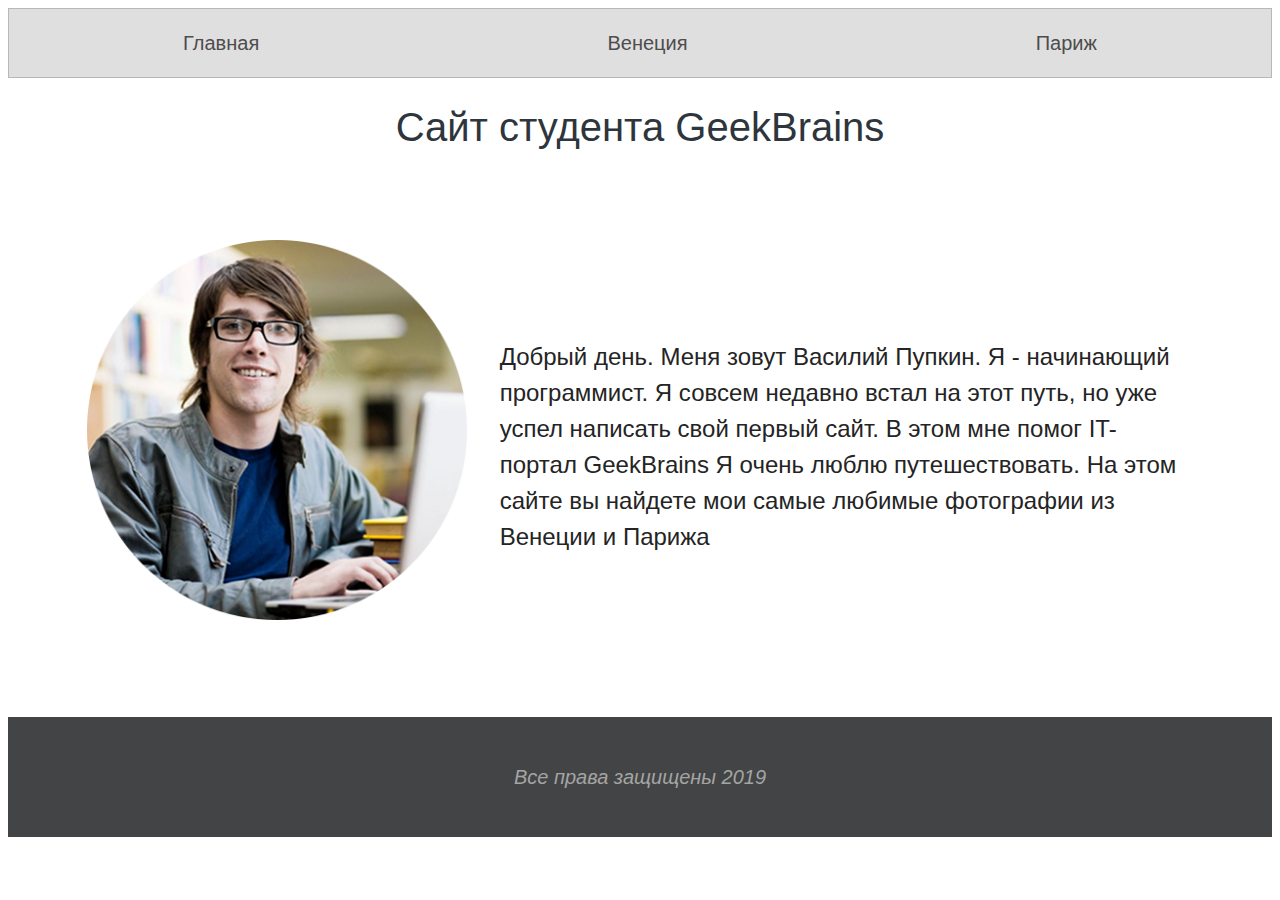
<file: 09.09.19/index.html>
<!DOCTYPE html>
<html lang="en">

<head>
    <meta charset="UTF-8">
    <title>Сайт студента</title>
    <link rel="stylesheet" href="style.css">
</head>

<body>
    <header>    
      <a href="index.html">Главная</a>
      <a href="venice.html">Венеция</a>
      <a href="paris.html">Париж</a>
    </header>
    <h1>Сайт студента GeekBrains</h1>
    <main>
      <img src="img/photo.png" alt="photo">
      <p>
         Добрый день. Меня зовут Василий Пупкин. Я - начинающий программист. Я совсем недавно встал на этот путь, но уже успел написать свой первый сайт.

         В этом мне помог IT-портал GeekBrains

         Я очень люблю путешествовать. На этом сайте вы найдете мои самые любимые фотографии из Венеции и Парижа</p>
     </main>
   <footer>Все права защищены 2019</footer>
</body>

</html>
</file>
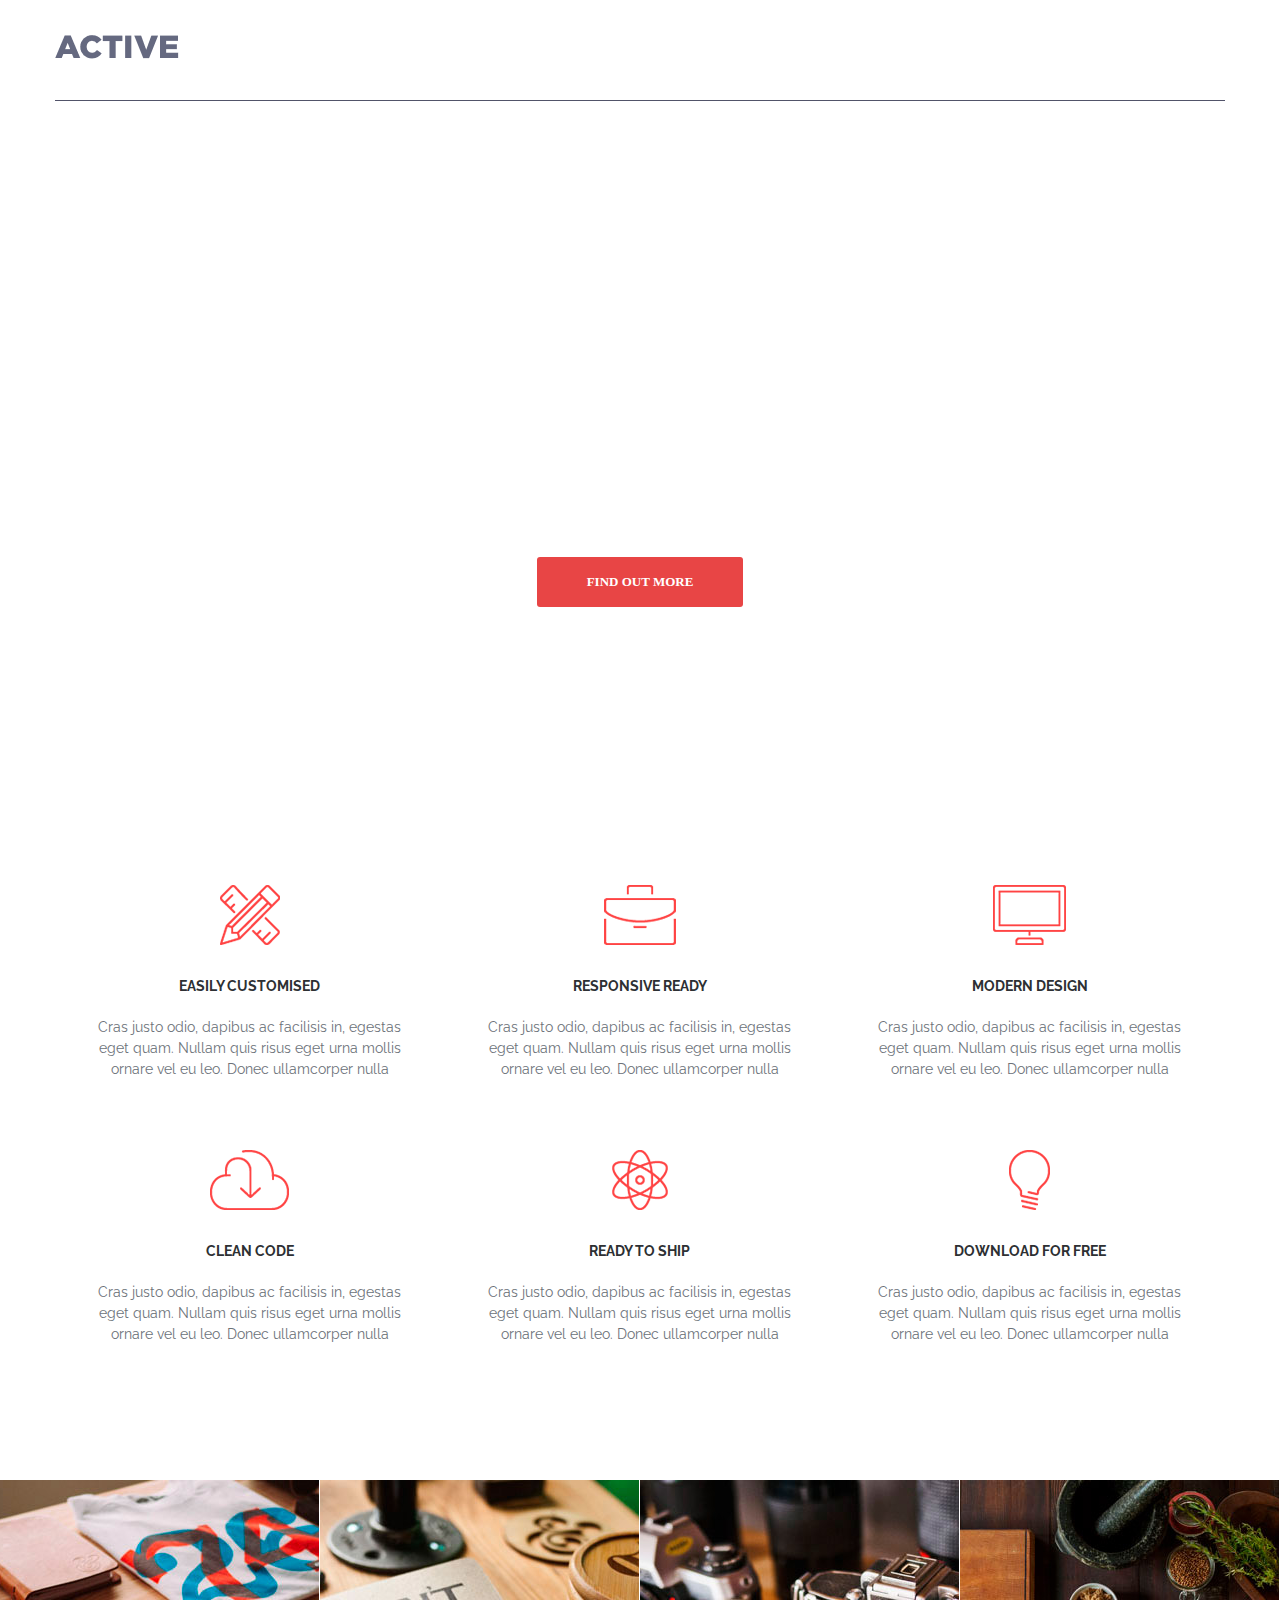
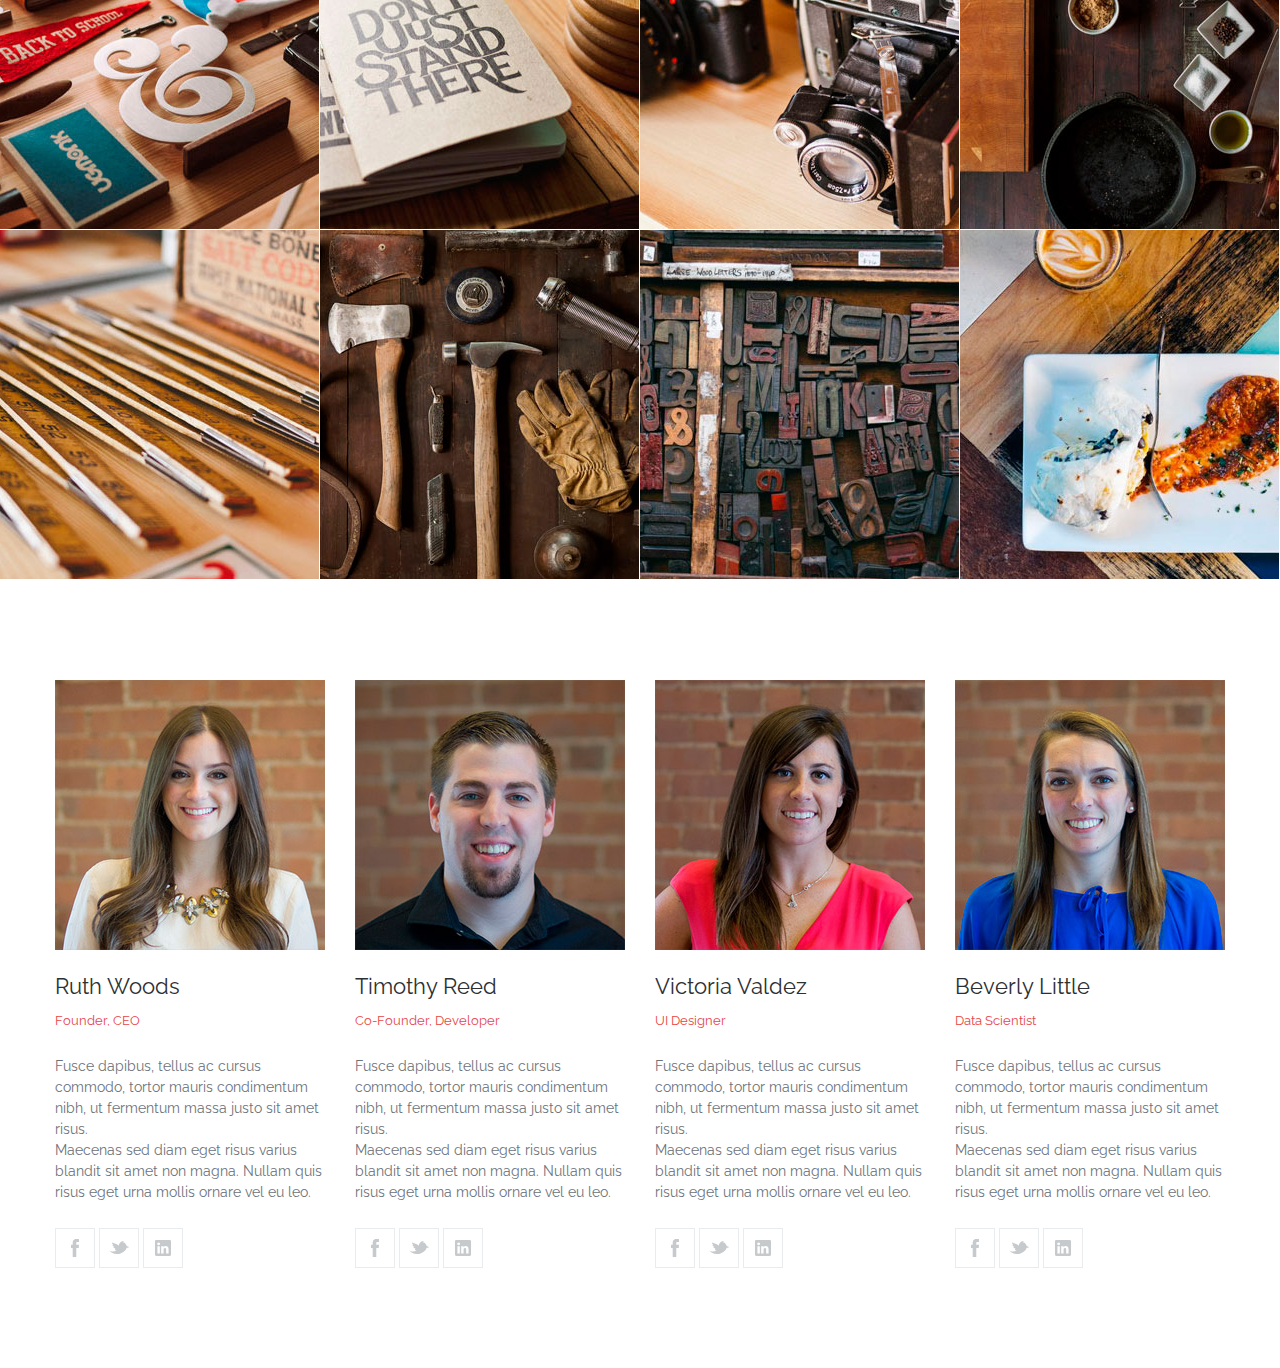
<file: ActiveBox/index.html>
<!DOCTYPE html>
<html lang="en">
<head>
    <meta charset="UTF-8">
    <meta name="viewport" content="width=device-width, initial-scale=1.0">
    <meta http-equiv="X-UA-Compatible" content="ie=edge">
    <link href="https://fonts.googleapis.com/css?family=Cardo:400i|Open+Sans:700|Raleway:400,600,700&display=swap" rel="stylesheet">
    <link rel="stylesheet" href="reset.css">
    <link rel="stylesheet" href="style.css">
    <title>ActiveBox</title>
</head>
<body>


<!-- Header -->
    <header class="header">

        <div class="container">

            <div class="header__inner">

                <div class="header__logo">
                    <img src="img/activebox-log.png" alt="logo">
                </div>

                <nav class="nav">
                    <a href="#" class="nav__link">Features</a>
                    <a href="#" class="nav__link">Works</a>
                    <a href="#" class="nav__link">Our Team</a>
                    <a href="#" class="nav__link">Testimonials</a>
                    <a href="#" class="nav__link">Download</a>
                </nav>

            </div>

        </div>

    </header>

    
<!-- Intro -->

    <div class="intro">

        <div class="container">

            <div class="intro__inner">
                <h1 class="intro__title">Your Favorite One Page Multi Purpose Template</h1>
                <h2 class="intro__subtitle">Lorem ipsum dolor sit amet, consectetur adipiscing elit. Praesent commodo cursus magna vel scelerisque nisl consectetur et.</h2>
                <a href="#" class="btn btn--red">Find Out More</a>
            </div>

        </div>

    </div>

<!-- Features -->

    <div class="container">

        <div class="features">

            <div class="features__item">
                <img class="features__icon" src="img/features/features-1.png" alt="">
                <h4 class="features__title">Easily Customised</h4>
                <div class="features__text">Cras justo odio, dapibus ac facilisis in, egestas eget quam. Nullam quis risus eget urna mollis ornare vel eu leo. Donec ullamcorper nulla </div>
            </div>
            <div class="features__item">
                <img class="features__icon" src="img/features/features-2.png" alt="">
                <h4 class="features__title">Responsive REady</h4>
                <div class="features__text">Cras justo odio, dapibus ac facilisis in, egestas eget quam. Nullam quis risus eget urna mollis ornare vel eu leo. Donec ullamcorper nulla </div>
            </div>
            <div class="features__item">
                <img class="features__icon" src="img/features/features-3.png" alt="">
                <h4 class="features__title">Modern Design</h4>
                 <div class="features__text">Cras justo odio, dapibus ac facilisis in, egestas eget quam. Nullam quis risus eget urna mollis ornare vel eu leo. Donec ullamcorper nulla </div>
            </div>
            <div class="features__item">
                <img class="features__icon" src="img/features/features-4.png" alt="">
                <h4 class="features__title">Clean Code</h4>
                <div class="features__text">Cras justo odio, dapibus ac facilisis in, egestas eget quam. Nullam quis risus eget urna mollis ornare vel eu leo. Donec ullamcorper nulla </div>
            </div>
            <div class="features__item">
                <img class="features__icon" src="img/features/features-5.png" alt="">
                <h4 class="features__title">Ready to Ship</h4>
                <div class="features__text">Cras justo odio, dapibus ac facilisis in, egestas eget quam. Nullam quis risus eget urna mollis ornare vel eu leo. Donec ullamcorper nulla </div>
            </div>
            <div class="features__item">
                <img class="features__icon" src="img/features/features-6.png" alt="">
                <h4 class="features__title">Download for Free</h4>
                    <div class="features__text">Cras justo odio, dapibus ac facilisis in, egestas eget quam. Nullam quis risus eget urna mollis ornare vel eu leo. Donec ullamcorper nulla </div>
            </div>

        </div> <!-- /.features -->

    </div> <!-- /.container -->

    <!-- Works -->
    <div class="works">

        <div class="works__item">
            <img class="works__photo" src="img/works/work-1.jpg" alt="">
            <div class="works__content">
                <div class="works__title">Project Name</div>
                <div class="works__text">User Interface Design</div>
            </div>
        </div>
        <div class="works__item">
            <img class="works__photo" src="img/works/work-2.jpg" alt="">
            <div class="works__content">
                <div class="works__title">Project Name</div>
                <div class="works__text">User Interface Design</div>
            </div>
        </div>
        <div class="works__item">
            <img class="works__photo" src="img/works/work-3.jpg" alt="">
            <div class="works__content">
                <div class="works__title">Project Name</div>
                <div class="works__text">User Interface Design</div>
            </div>
        </div>
        <div class="works__item">
            <img class="works__photo" src="img/works/work-4.jpg" alt="">
            <div class="works__content">
                <div class="works__title">Project Name</div>
                <div class="works__text">User Interface Design</div>
            </div>
        </div>
        <div class="works__item">
            <img class="works__photo" src="img/works/work-5.jpg" alt="">
            <div class="works__content">
                <div class="works__title">Project Name</div>
                <div class="works__text">User Interface Design</div>
            </div>
        </div>
        <div class="works__item">
            <img class="works__photo" src="img/works/work-6.jpg" alt="">
            <div class="works__content">
                <div class="works__title">Project Name</div>
                <div class="works__text">User Interface Design</div>
            </div>
        </div>
        <div class="works__item">
            <img class="works__photo" src="img/works/work-7.jpg" alt="">
            <div class="works__content">
                <div class="works__title">Project Name</div>
                <div class="works__text">User Interface Design</div>
            </div>
        </div>
        <div class="works__item">
            <img class="works__photo" src="img/works/work-8.jpg" alt="">
            <div class="works__content">
                <div class="works__title">Project Name</div>
                <div class="works__text">User Interface Design</div>
            </div>
        </div>

    </div> <!-- /.works -->

    <!-- Team -->

    <div class="team">

        <div class="container">
            <div class="team__inner">

                <div class="team__item">
                    <img class="team__photo" src="img/team/team1.jpg" alt="">
                    <div class="team__name">Ruth Woods</div>
                    <div class="team__prof">Founder, CEO</div>
                    <div class="team__text">
                        <p>Fusce dapibus, tellus ac cursus commodo, tortor mauris condimentum nibh, ut fermentum massa justo sit amet risus.</p>
                        <p>Maecenas sed diam eget risus varius blandit sit amet non magna. Nullam quis risus eget urna mollis ornare vel eu leo.</p>
                    </div>
                    <div class="social">
                        <a href="#" class="social__item">
                            <img src="img/social/facebook.svg" alt="">
                        </a>
                        <a href="#" class="social__item">
                            <img src="img/social/twitter.svg" alt="">
                        </a>
                        <a href="#" class="social__item">
                                <img src="img/social/inst.svg" alt="">
                        </a>
                    </div>
                </div>

                <div class="team__item">
                    <img class="team__photo" src="img/team/team2.jpg" alt="">
                    <div class="team__name">Timothy Reed</div>
                    <div class="team__prof">Co-Founder, Developer</div>
                    <div class="team__text">
                        <p>Fusce dapibus, tellus ac cursus commodo, tortor mauris condimentum nibh, ut fermentum massa justo sit amet risus.</p>
                        <p>Maecenas sed diam eget risus varius blandit sit amet non magna. Nullam quis risus eget urna mollis ornare vel eu leo.</p>
                    </div>
                    <div class="social">
                        <a href="#" class="social__item">
                            <img src="img/social/facebook.svg" alt="">
                        </a>
                        <a href="#" class="social__item">
                            <img src="img/social/twitter.svg" alt="">
                        </a>
                        <a href="#" class="social__item">
                            <img src="img/social/inst.svg" alt="">
                        </a>
                    </div>
                </div>

                <div class="team__item">
                    <img class="team__photo" src="img/team/team3.jpg" alt="">
                    <div class="team__name">Victoria Valdez</div>
                    <div class="team__prof">UI Designer</div>
                    <div class="team__text">
                        <p>Fusce dapibus, tellus ac cursus commodo, tortor mauris condimentum nibh, ut fermentum massa justo sit amet risus.</p>
                        <p>Maecenas sed diam eget risus varius blandit sit amet non magna. Nullam quis risus eget urna mollis ornare vel eu leo.</p>
                    </div>
                    <div class="social">
                        <a href="#" class="social__item">
                            <img src="img/social/facebook.svg" alt="">
                        </a>
                        <a href="#" class="social__item">
                            <img src="img/social/twitter.svg" alt="">
                        </a>
                        <a href="#" class="social__item">
                                <img src="img/social/inst.svg" alt="">
                        </a>
                    </div>
                </div>

                <div class="team__item">
                    <img class="team__photo" src="img/team/team4.jpg" alt="">
                    <div class="team__name">Beverly Little</div>
                    <div class="team__prof">Data Scientist</div>
                    <div class="team__text">
                        <p>Fusce dapibus, tellus ac cursus commodo, tortor mauris condimentum nibh, ut fermentum massa justo sit amet risus.</p>
                        <p>Maecenas sed diam eget risus varius blandit sit amet non magna. Nullam quis risus eget urna mollis ornare vel eu leo.</p>
                    </div>
                    <div class="social">
                        <a href="#" class="social__item">
                            <img src="img/social/facebook.svg" alt="">
                        </a>
                        <a href="#" class="social__item">
                            <img src="img/social/twitter.svg" alt="">
                        </a>
                        <a href="#" class="social__item">
                                <img src="img/social/inst.svg" alt="">
                        </a>
                    </div>
                </div>

            </div> <!-- /.team__inner -->
        </div> <!-- /.container -->
    </div> <!-- /.team -->


<!-- Testimonials -->
<div class="reviews">
    <div class="container">
        <div class="reviews__inner">
            <div class="reviews__left"></div>
            <div class="reviews__right"></div>
        </div>
    </div>

</div>



</body>
</html>
</file>
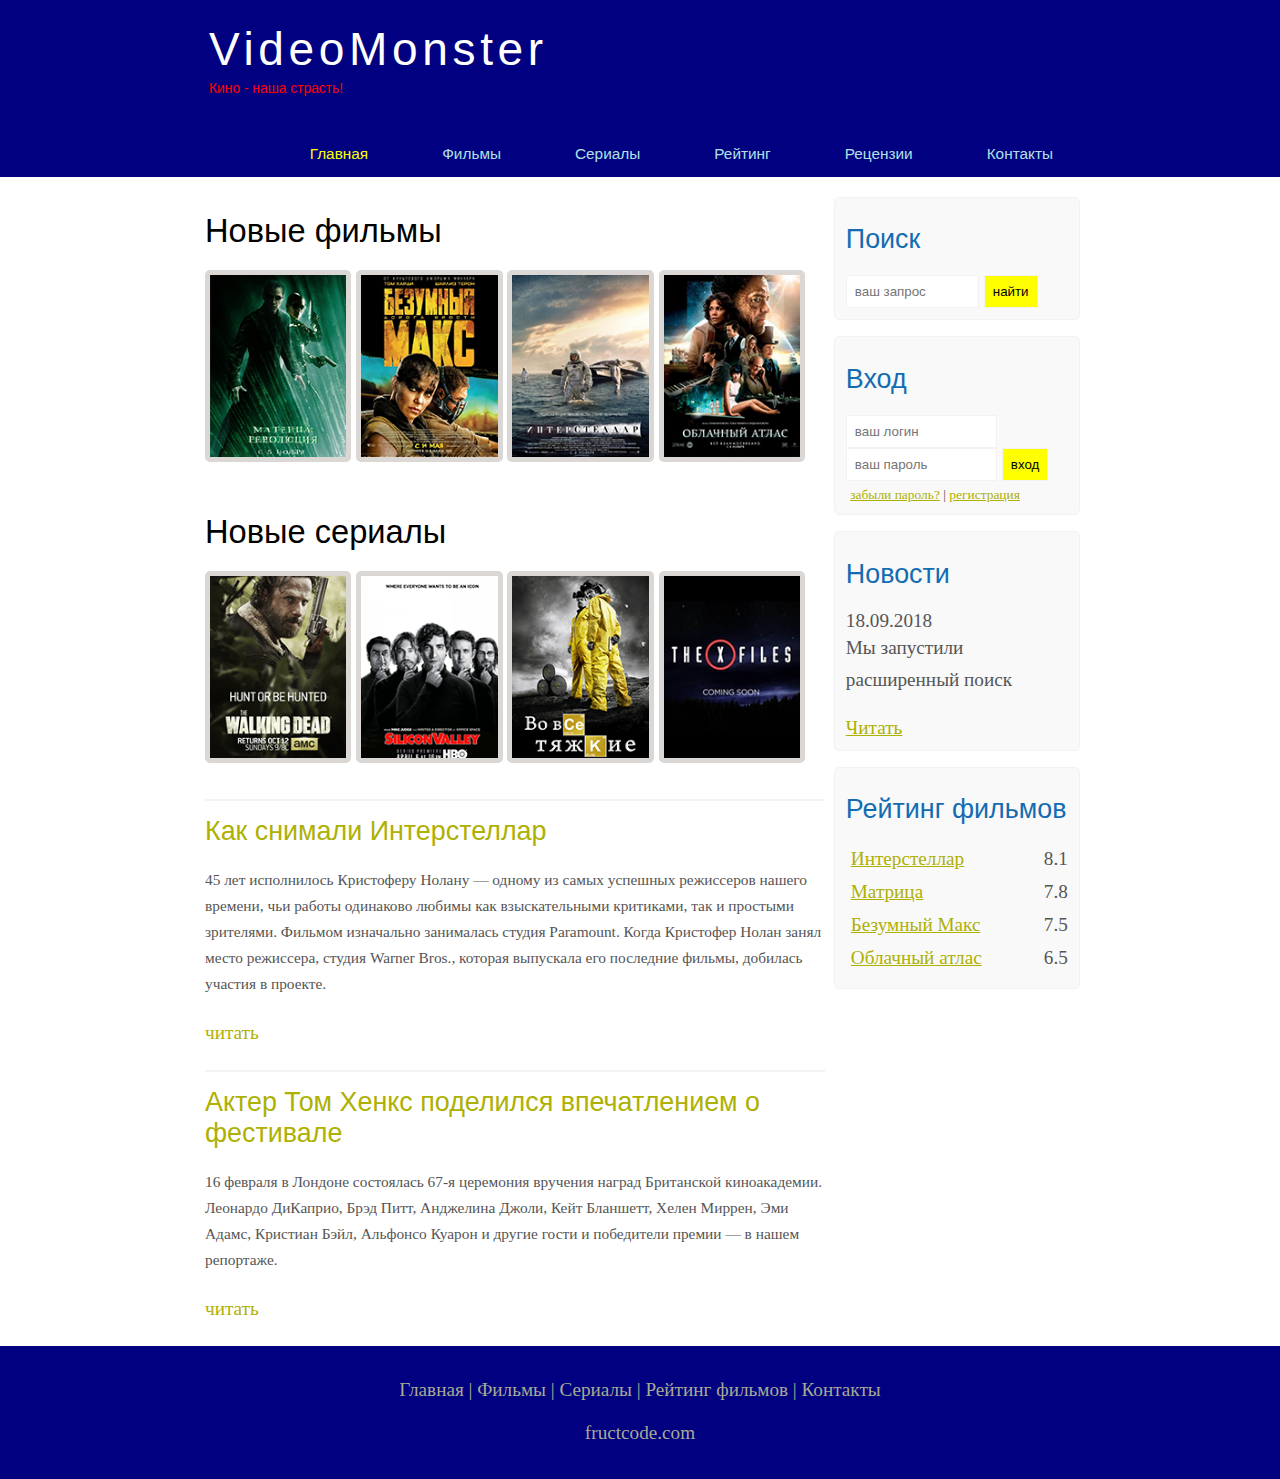
<file: videomonster/index.html>
<!DOCTYPE html>
<html lang="ru">
<head>
	<meta charset="UTF-8">
	<meta name="viewport" content="width=device-width, initial-scale=1.0">
	<title>Главная страница</title>
	<meta name="description" content="VideoMonster это личный блог о кино" />
	<meta name="keywords" content="Статьи о фильмах, истории, рецензии" />
	<link rel="stylesheet" href="assets/css/style.css">
</head>
<body>
	
	<div class="main">

		<div class="header">
			<div class="logo">
				<div class="logo_text">
					<h1><a href="/">VideoMonster</a></h1>
					<h2>Кино - наша страсть!</h2>
				</div>
			</div>

			<div class="menubar">

				<ul class="menu">
					<li class="selected"><a href="index.html">Главная</a></li>
					<li><a href="films.html">Фильмы</a></li>
					<li><a href="#">Сериалы</a></li>
					<li><a href="rating.html">Рейтинг</a></li>
					<li><a href="#">Рецензии</a></li>
					<li><a href="contact.html">Контакты</a></li>
				</ul>

			</div>

		</div>


		<div class="site_content">
		
			<div class="sidebar_container">

				<div class="sidebar">
					<h2>Поиск</h2>
					<form method="post" action="#" id="search_form" >
						<input type="search" name="search_field" placeholder="ваш запрос" />
						<input type="submit" class="btn" value="найти" />
					</form>
				</div>
			
				<div class="sidebar">
					<h2>Вход</h2>
					<form method="post" action="#" id="login">

						<input type="text" name="login_field" placeholder="ваш логин" />
						<input type="password" name="password_field" placeholder="ваш пароль" maxlength="25" />
						<input type="submit" class="btn" value="вход" />
						<div class="lables_passreg_text">
							<span><a href="#">забыли пароль?</a></span> | <span><a href="#">регистрация</a></span> 
						</div>

					</form>
				</div>

				<div class="sidebar">
					<h2>Новости</h2>
					<span>18.09.2018</span>
					<p>Мы запустили расширенный поиск</p>
					<a href="#">Читать</a>
				</div>

				<div class="sidebar">
					<h2>Рейтинг фильмов</h2>
					<ul>
						<li><a href="show.html">Интерстеллар</a><span class="rating_sidebar">8.1</span></li>
						<li><a href="#">Матрица</a><span class="rating_sidebar">7.8</span></li>
						<li><a href="#">Безумный Макс</a><span class="rating_sidebar">7.5</span></li>
						<li><a href="#">Облачный атлас</a><span class="rating_sidebar">6.5</span></li>
					</ul>
				</div>

			</div>

			<div class="content">
				
				<h1>Новые фильмы</h1>

				<div class="films_bloks">
					
					<a href="#"><img src="assets/img/matrix.png"></a>
					<a href="#"><img src="assets/img/max.png"></a>
					<a href="show.html"><img src="assets/img/inter.png"></a>
					<a href="#"><img src="assets/img/cloud.png"></a>
					
				</div>

				<h1>Новые сериалы</h1>

				<div class="films_bloks">
					
					<a href="#"><img src="assets/img/dead.png"></a>
					<a href="#"><img src="assets/img/silicon.png"></a>
					<a href="#"><img src="assets/img/breakingbad.png"></a>
					<a href="#"><img src="assets/img/xfiles.png"></a>
					
				</div>


				<div class="posts">
					
					<hr>
					<h2> <a href="#">Как снимали Интерстеллар</a> </h2>
					<div class="posts_content">
						
						<p>
							
							45 лет исполнилось Кристоферу Нолану — одному из самых успешных режиссеров нашего времени, чьи работы одинаково любимы как взыскательными критиками, так и простыми зрителями. Фильмом изначально занималась студия Paramount. Когда Кристофер Нолан занял место режиссера, студия Warner Bros., которая выпускала его последние фильмы, добилась участия в проекте.

						</p>

					</div>

					<p><a href="#">читать</a></p>

					<hr>
		            <h2><a href="#">Актер Том Хенкс поделился впечатлением о фестивале</a></h2>
		            <div class="posts_content">
		              <p>16 февраля в Лондоне состоялась 67-я церемония вручения наград Британской киноакадемии. Леонардо ДиКаприо, Брэд Питт, Анджелина Джоли, Кейт Бланшетт, Хелен Миррен, Эми Адамс, Кристиан Бэйл, Альфонсо Куарон и другие гости и победители премии — в нашем репортаже.</p>
		            </div>
		            <p><a href="#">читать</a></p>

				</div>

			</div>

		</div>

		<div class="footer">
    		<p>
    			<a href="index.html">Главная</a> |
    			<a href="films.html">Фильмы</a> | 
    			<a href="#">Сериалы</a> |
    			<a href="rating.html">Рейтинг фильмов</a> |
    			<a href="contact.html">Контакты</a>
    		</p>
    		<p>fructcode.com</p>
   		</div>
   		
	</div>

</body>

</html>
</file>
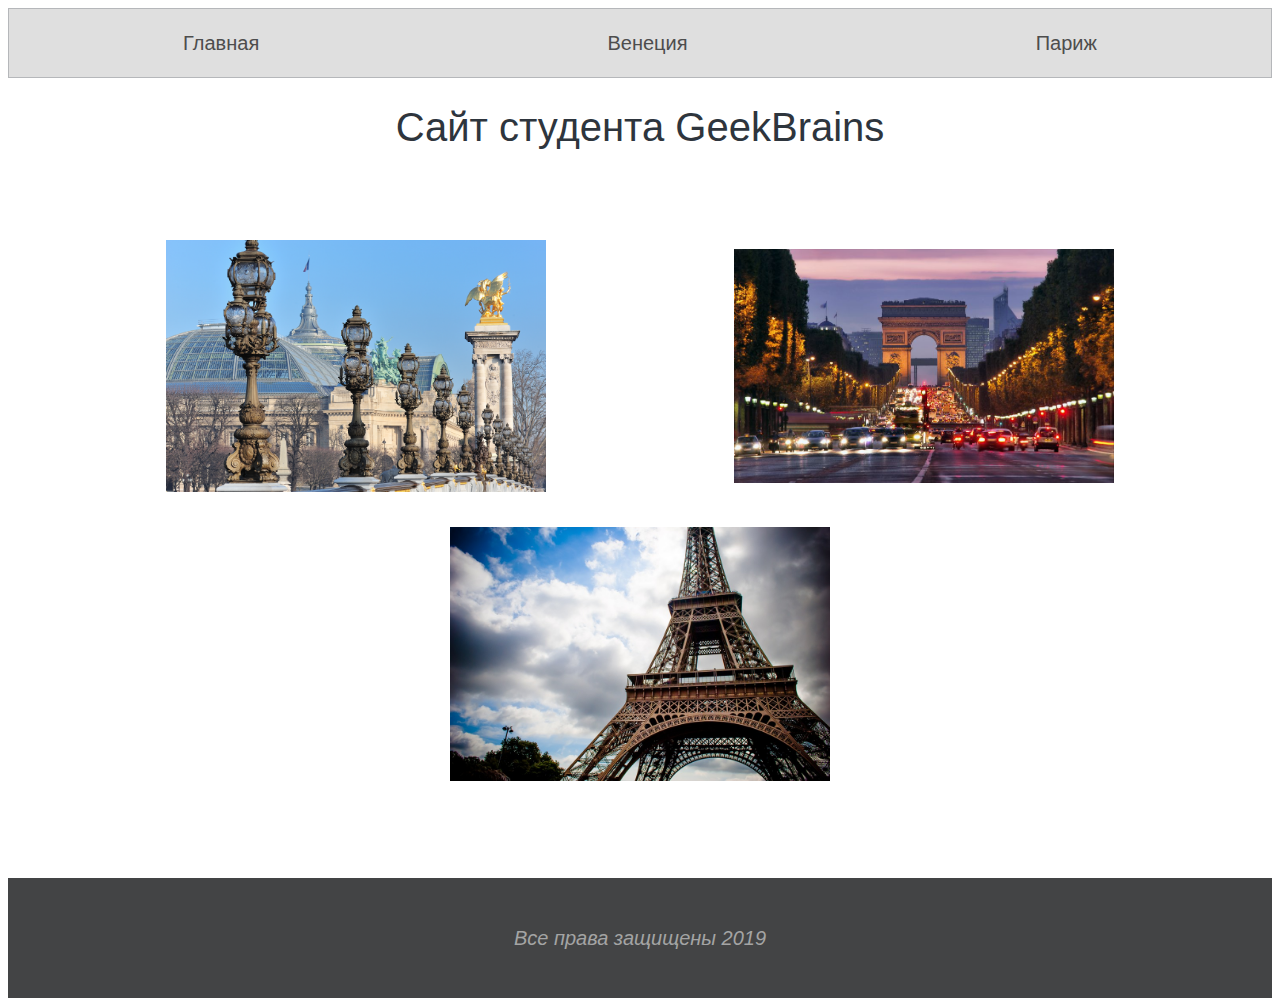
<file: 09.09.19/paris.html>
<!DOCTYPE html>
<html lang="en">

<head>
    <meta charset="UTF-8">
    <title>Сайт студента</title>
    <link rel="stylesheet" href="style.css">
</head>

<body>
    <header>
        <a href="index.html">Главная</a>
        <a href="venice.html">Венеция</a>
        <a href="paris.html">Париж</a>
    </header>
    <h1>Сайт студента GeekBrains</h1>
    <main>
<img src="img/paris-2.jpg" alt="photo">
<img src="img/paris-3.jpg" alt="photo">
<img src="img/paris-4.jpg" alt="photo">
    </main>
    <footer>Все права защищены 2019</footer>
</body>

</html>
</file>
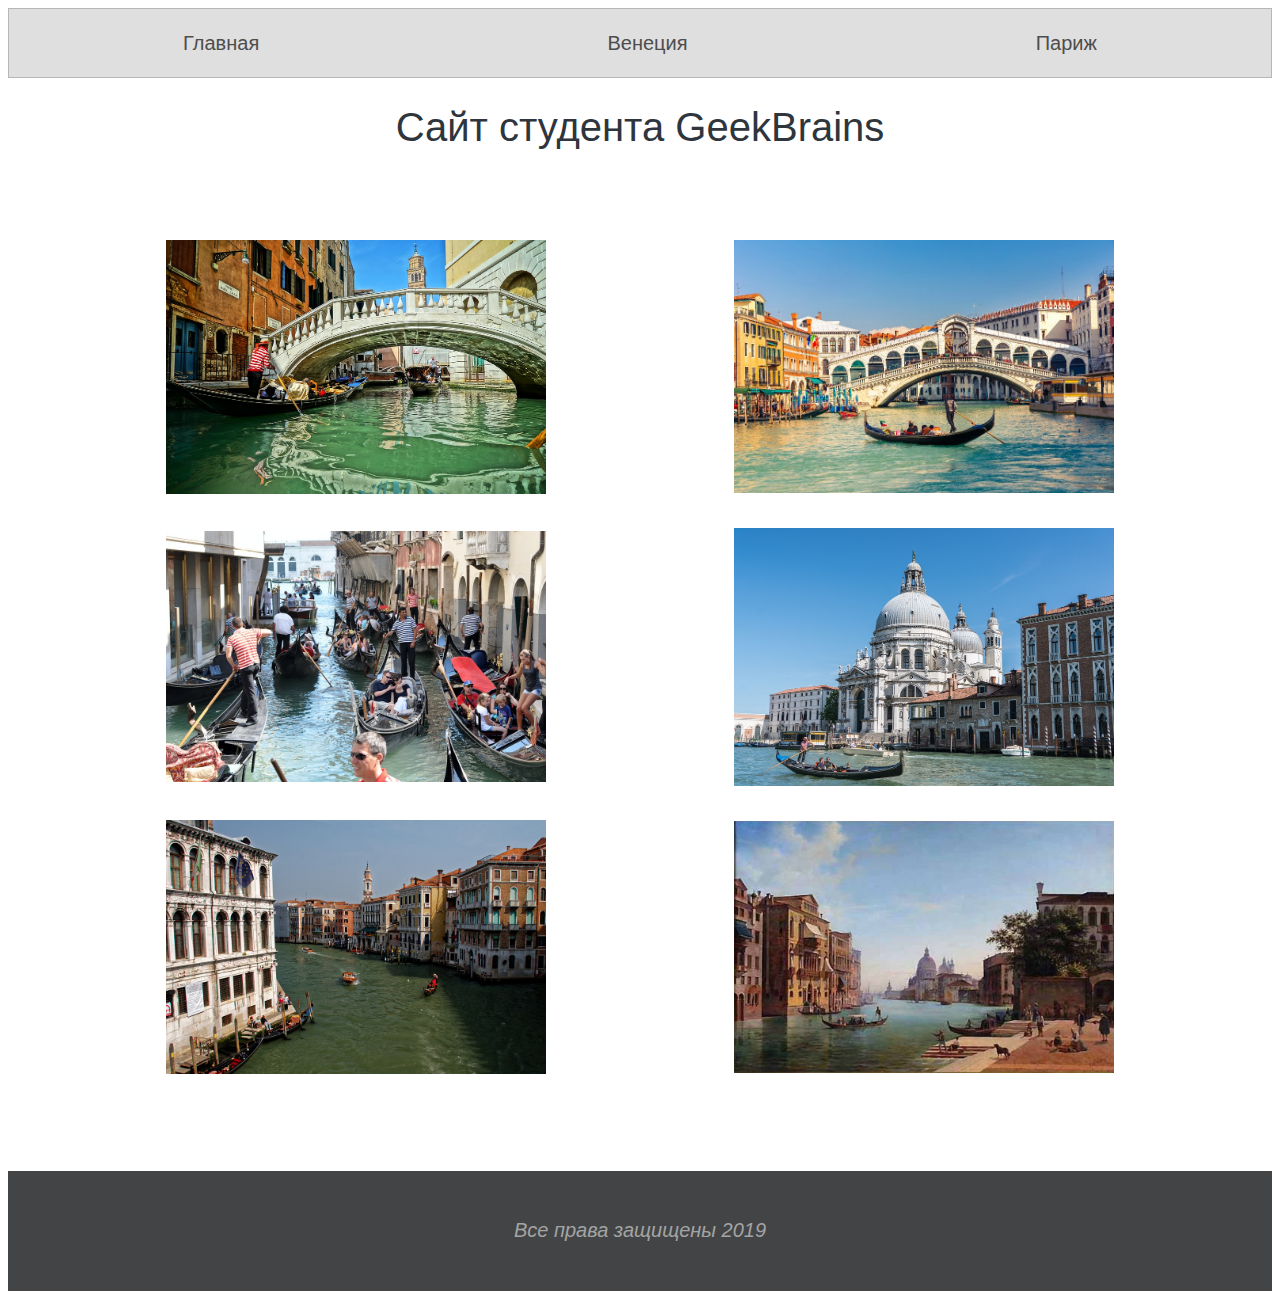
<file: 09.09.19/venice.html>
<!DOCTYPE html>
<html lang="en">

<head>
    <meta charset="UTF-8">
    <title>Сайт студента</title>
    <link rel="stylesheet" href="style.css">
</head>

<body>
    <header>
        <a href="index.html">Главная</a>
        <a href="venice.html">Венеция</a>
        <a href="paris.html">Париж</a>
    </header>
    <h1>Сайт студента GeekBrains</h1>
    <main>
<img src="img/venice-1.jpg" alt="photo">
<img src="img/venice-2.jpg" alt="photo">
<img src="img/venice-3.jpg" alt="photo">
<img src="img/venice-4.jpg" alt="photo">
<img src="img/venice-5.jpg" alt="photo">
<img src="img/venice-6.jpg" alt="photo">
    </main>
    <footer>Все права защищены 2019</footer>
</body>

</html>
</file>
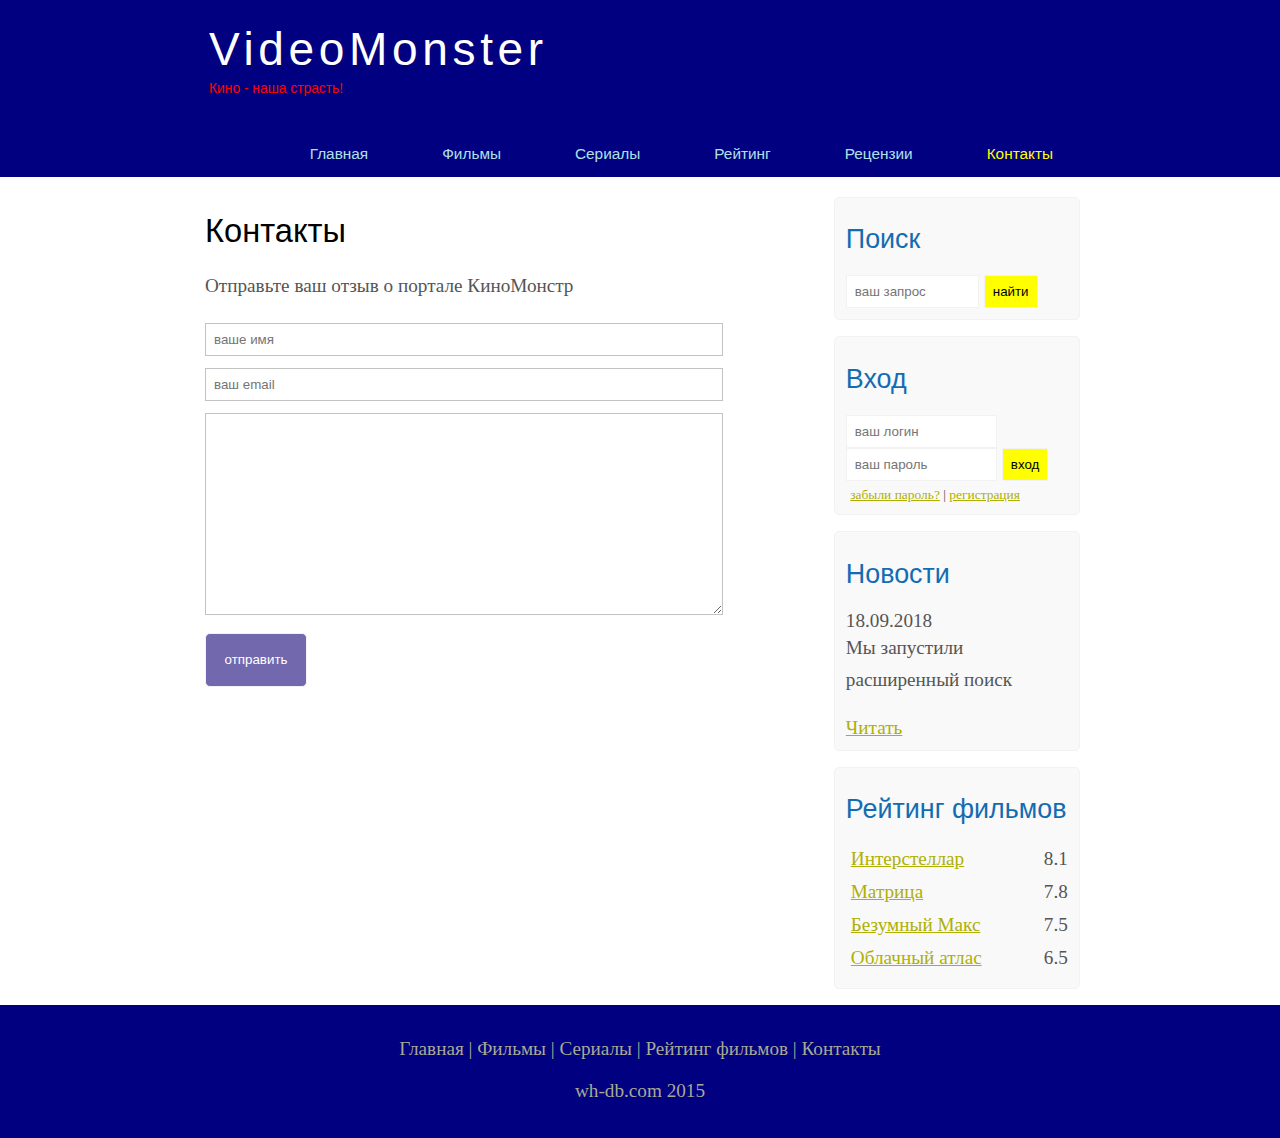
<file: videomonster/contact.html>
<!DOCTYPE html>
<html lang="ru">
<head>
	<meta charset="UTF-8">
	<meta name="viewport" content="width=device-width, initial-scale=1.0">
	<title>Контакты</title>
	<meta name="description" content="VideoMonster это личный блог о кино" />
	<meta name="keywords" content="Статьи о фильмах, истории, рецензии" />
	<link rel="stylesheet" href="assets/css/style.css">
</head>
<body>
	
	<div class="main">

		<div class="header">
			<div class="logo">
				<div class="logo_text">
					<h1><a href="/">VideoMonster</a></h1>
					<h2>Кино - наша страсть!</h2>
				</div>
			</div>

			<div class="menubar">

				<ul class="menu">
					<li><a href="index.html">Главная</a></li>
					<li><a href="films.html">Фильмы</a></li>
					<li><a href="#">Сериалы</a></li>
					<li><a href="rating.html">Рейтинг</a></li>
					<li><a href="#">Рецензии</a></li>
					<li class="selected"><a href="contact.html">Контакты</a></li>
				</ul>

			</div>

		</div>


		<div class="site_content">
		
			<div class="sidebar_container">

				<div class="sidebar">
					<h2>Поиск</h2>
					<form method="post" action="#" id="search_form" >
						<input type="search" name="search_field" placeholder="ваш запрос" />
						<input type="submit" class="btn" value="найти" />
					</form>
				</div>
			
				<div class="sidebar">
					<h2>Вход</h2>
					<form method="post" action="#" id="login">

						<input type="text" name="login_field" placeholder="ваш логин" />
						<input type="password" name="password_field" placeholder="ваш пароль" maxlength="25" />
						<input type="submit" class="btn" value="вход" />
						<div class="lables_passreg_text">
							<span><a href="#">забыли пароль?</a></span> | <span><a href="#">регистрация</a></span> 
						</div>

					</form>
				</div>

				<div class="sidebar">
					<h2>Новости</h2>
					<span>18.09.2018</span>
					<p>Мы запустили расширенный поиск</p>
					<a href="#">Читать</a>
				</div>

				<div class="sidebar">
					<h2>Рейтинг фильмов</h2>
					<ul>
						<li><a href="show.html">Интерстеллар</a><span class="rating_sidebar">8.1</span></li>
						<li><a href="№">Матрица</a><span class="rating_sidebar">7.8</span></li>
						<li><a href="№">Безумный Макс</a><span class="rating_sidebar">7.5</span></li>
						<li><a href="№">Облачный атлас</a><span class="rating_sidebar">6.5</span></li>
					</ul>
				</div>
			</div>

			<div class="content">
				
				<h1>Контакты</h1>
				<p>Отправьте ваш отзыв о портале КиноМонстр</p>
	
				<div class="send send_contact">	
					<form method="post" action="#" id="contact">
						<input type="text" name="contact_name" placeholder="ваше имя">
						<input type="text" name="contact_email" placeholder="ваш email">
						<textarea name="contact_text"></textarea>
						<input type="submit" value="отправить">
					</form>
				</div>


			

			</div>

		</div>





	<div class="footer">
		<p>
			<a href="index.html">Главная</a> |
    			<a href="films.html">Фильмы</a> | 
    			<a href="#">Сериалы</a> |
    			<a href="rating.html">Рейтинг фильмов</a> |
    			<a href="contact.html">Контакты</a>
		</p>
		<p>wh-db.com 2015</p>
	</div>

	</div>
	
</body>
</html>
</file>
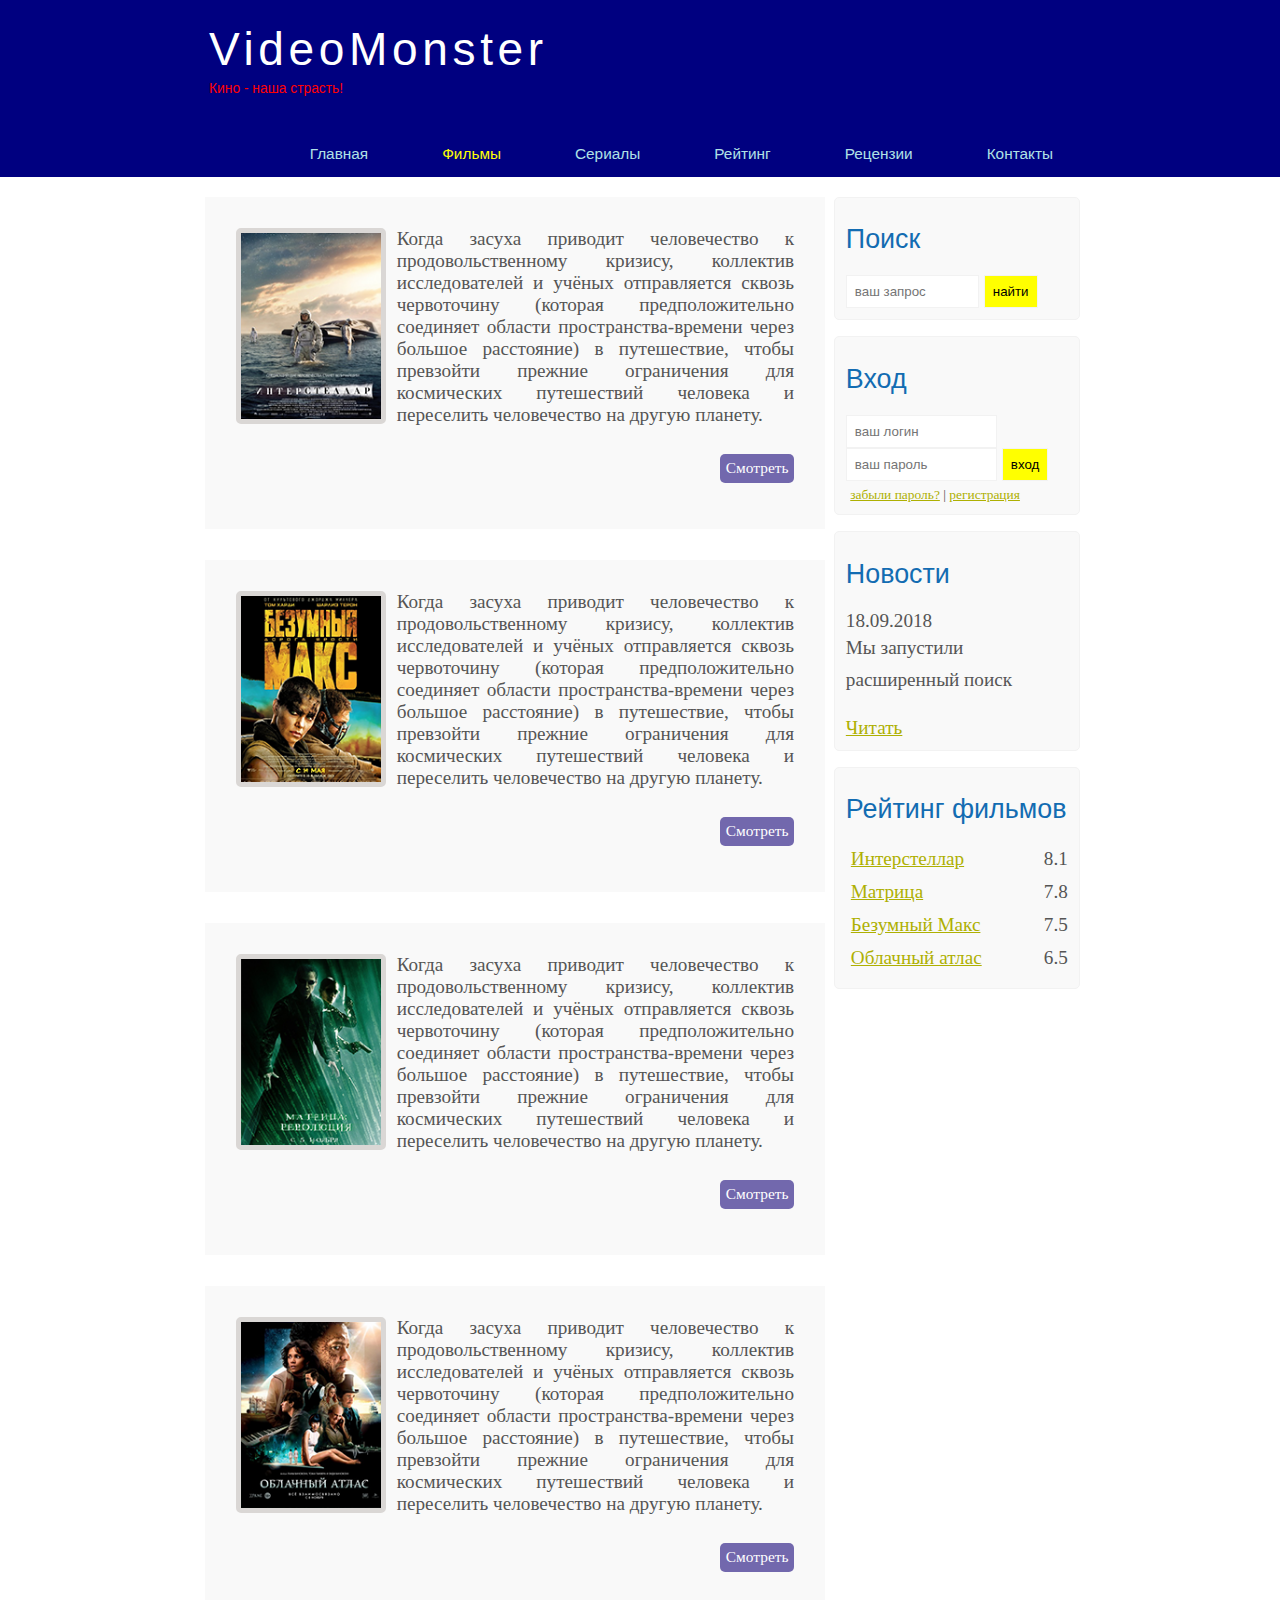
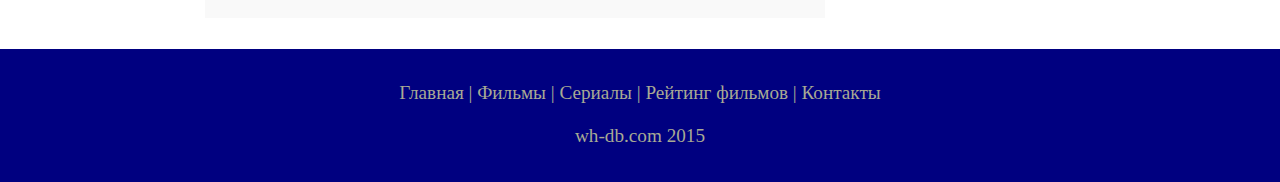
<file: videomonster/films.html>
<!DOCTYPE html>
<html lang="ru">
<head>
	<meta charset="UTF-8">
	<meta name="viewport" content="width=device-width, initial-scale=1.0">
	<title>Фильмы</title>
	<meta name="description" content="VideoMonster это личный блог о кино" />
	<meta name="keywords" content="Статьи о фильмах, истории, рецензии" />
	<link rel="stylesheet" href="assets/css/style.css">
</head>
<body>
	
	<div class="main">

		<div class="header">
			<div class="logo">
				<div class="logo_text">
					<h1><a href="/">VideoMonster</a></h1>
					<h2>Кино - наша страсть!</h2>
				</div>
			</div>

			<div class="menubar">

				<ul class="menu">
					<li><a href="index.html">Главная</a></li>
					<li class="selected"><a href="films.html">Фильмы</a></li>
					<li><a href="#">Сериалы</a></li>
					<li><a href="rating.html">Рейтинг</a></li>
					<li><a href="#">Рецензии</a></li>
					<li><a href="contact.html">Контакты</a></li>
				</ul>

			</div>

		</div>


		<div class="site_content">
		
			<div class="sidebar_container">

				<div class="sidebar">
					<h2>Поиск</h2>
					<form method="post" action="#" id="search_form" >
						<input type="search" name="search_field" placeholder="ваш запрос" />
						<input type="submit" class="btn" value="найти" />
					</form>
				</div>
			
				<div class="sidebar">
					<h2>Вход</h2>
					<form method="post" action="#" id="login">

						<input type="text" name="login_field" placeholder="ваш логин" />
						<input type="password" name="password_field" placeholder="ваш пароль" maxlength="25" />
						<input type="submit" class="btn" value="вход" />
						<div class="lables_passreg_text">
							<span><a href="#">забыли пароль?</a></span> | <span><a href="#">регистрация</a></span> 
						</div>

					</form>
				</div>

				<div class="sidebar">
					<h2>Новости</h2>
					<span>18.09.2018</span>
					<p>Мы запустили расширенный поиск</p>
					<a href="#">Читать</a>
				</div>

				<div class="sidebar">
					<h2>Рейтинг фильмов</h2>
					<ul>
						<li><a href="show.html">Интерстеллар</a><span class="rating_sidebar">8.1</span></li>
						<li><a href="№">Матрица</a><span class="rating_sidebar">7.8</span></li>
						<li><a href="№">Безумный Макс</a><span class="rating_sidebar">7.5</span></li>
						<li><a href="№">Облачный атлас</a><span class="rating_sidebar">6.5</span></li>
					</ul>
				</div>
			</div>

			<div class="content">

				<div class="info_film">
					<img src="assets/img/inter.png">
					Когда засуха приводит человечество к продовольственному кризису, коллектив исследователей и учёных отправляется сквозь червоточину (которая предположительно соединяет области пространства-времени через большое расстояние) в путешествие, чтобы превзойти прежние ограничения для космических путешествий человека и переселить человечество на другую планету.
					<div class="button"><a href="show.html">Смотреть</a></div>
				</div>

				<div class="info_film">
					<img src="assets/img/max.png">
					Когда засуха приводит человечество к продовольственному кризису, коллектив исследователей и учёных отправляется сквозь червоточину (которая предположительно соединяет области пространства-времени через большое расстояние) в путешествие, чтобы превзойти прежние ограничения для космических путешествий человека и переселить человечество на другую планету.
					<div class="button"><a href="#">Смотреть</a></div>
				</div>

				<div class="info_film">
					<img src="assets/img/matrix.png">
					Когда засуха приводит человечество к продовольственному кризису, коллектив исследователей и учёных отправляется сквозь червоточину (которая предположительно соединяет области пространства-времени через большое расстояние) в путешествие, чтобы превзойти прежние ограничения для космических путешествий человека и переселить человечество на другую планету.
					<div class="button"><a href="#">Смотреть</a></div>
				</div>

				<div class="info_film">
					<img src="assets/img/cloud.png">
					Когда засуха приводит человечество к продовольственному кризису, коллектив исследователей и учёных отправляется сквозь червоточину (которая предположительно соединяет области пространства-времени через большое расстояние) в путешествие, чтобы превзойти прежние ограничения для космических путешествий человека и переселить человечество на другую планету.
					<div class="button"><a href="#">Смотреть</a></div>
				</div>



			</div>

		</div>





	<div class="footer">
		<p>
			<a href="index.html">Главная</a> |
    		<a href="films.html">Фильмы</a> | 
    		<a href="#">Сериалы</a> |
    		<a href="rating.html">Рейтинг фильмов</a> |
    		<a href="contact.html">Контакты</a>
		</p>
		<p>wh-db.com 2015</p>
	</div>

	</div>
	
</body>
</html>
</file>
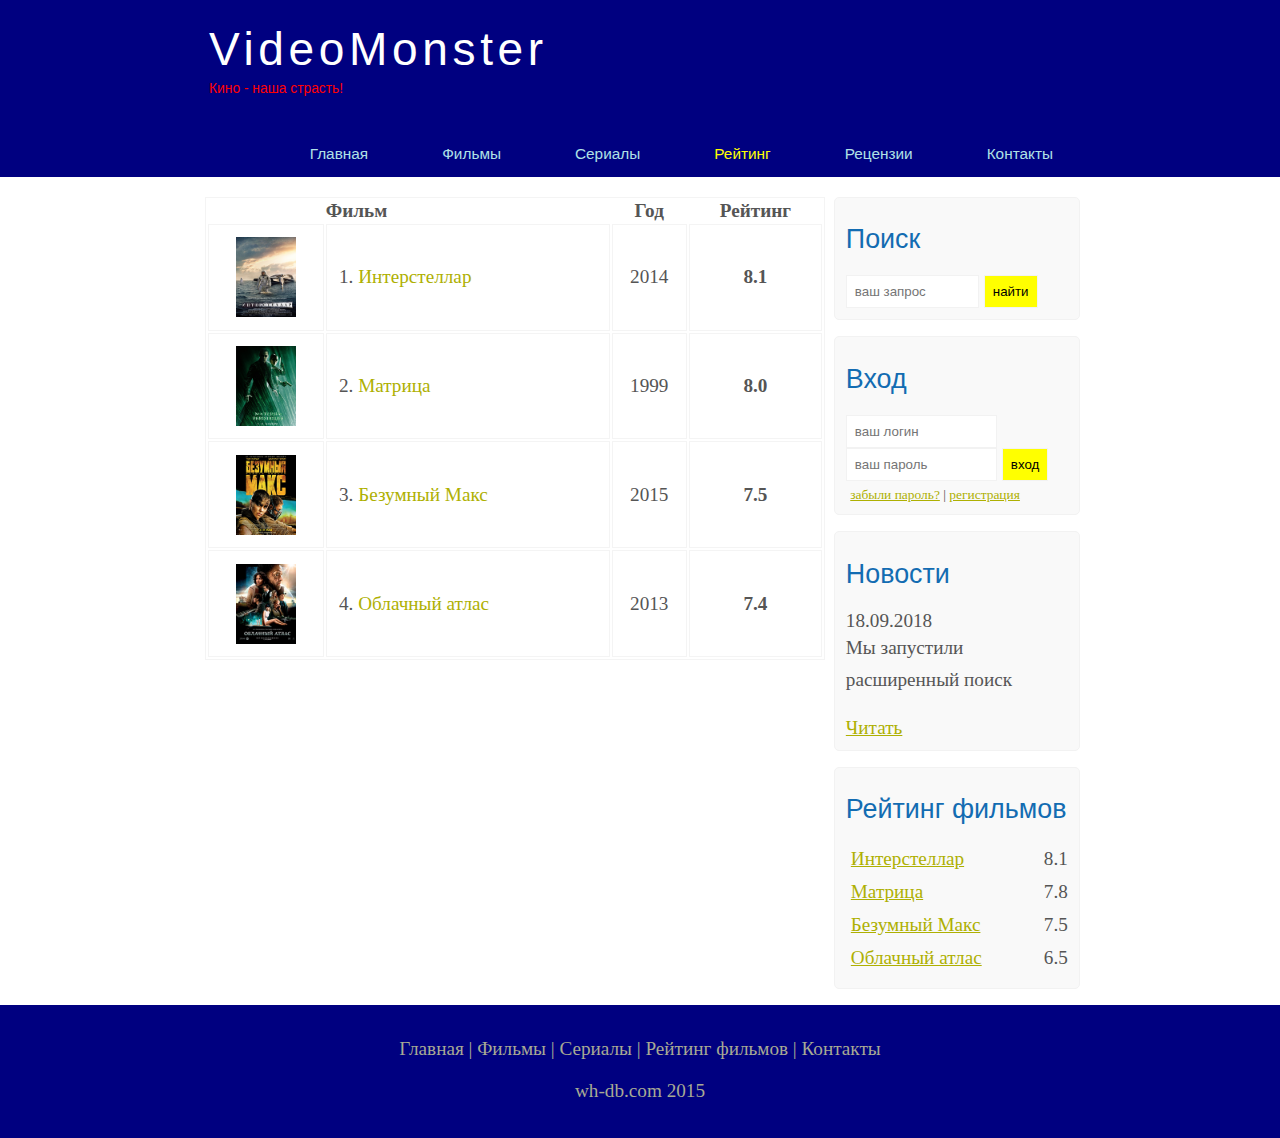
<file: videomonster/rating.html>
<!DOCTYPE html>
<html lang="ru">
<head>
	<meta charset="UTF-8">
	<meta name="viewport" content="width=device-width, initial-scale=1.0">
	<title>Рейтинг</title>
	<meta name="description" content="VideoMonster это личный блог о кино" />
	<meta name="keywords" content="Статьи о фильмах, истории, рецензии" />
	<link rel="stylesheet" href="assets/css/style.css">
</head>
<body>
	
	<div class="main">

		<div class="header">
			<div class="logo">
				<div class="logo_text">
					<h1><a href="/">VideoMonster</a></h1>
					<h2>Кино - наша страсть!</h2>
				</div>
			</div>

			<div class="menubar">

				<ul class="menu">
					<li><a href="index.html">Главная</a></li>
					<li><a href="films.html">Фильмы</a></li>
					<li><a href="#">Сериалы</a></li>
					<li class="selected"><a href="rating.html">Рейтинг</a></li>
					<li><a href="#">Рецензии</a></li>
					<li><a href="contact.html">Контакты</a></li>
				</ul>

			</div>

		</div>


		<div class="site_content">
		
			<div class="sidebar_container">

				<div class="sidebar">
					<h2>Поиск</h2>
					<form method="post" action="#" id="search_form" >
						<input type="search" name="search_field" placeholder="ваш запрос" />
						<input type="submit" class="btn" value="найти" />
					</form>
				</div>
			
				<div class="sidebar">
					<h2>Вход</h2>
					<form method="post" action="#" id="login">

						<input type="text" name="login_field" placeholder="ваш логин" />
						<input type="password" name="password_field" placeholder="ваш пароль" maxlength="25" />
						<input type="submit" class="btn" value="вход" />
						<div class="lables_passreg_text">
							<span><a href="#">забыли пароль?</a></span> | <span><a href="#">регистрация</a></span> 
						</div>

					</form>
				</div>

				<div class="sidebar">
					<h2>Новости</h2>
					<span>18.09.2018</span>
					<p>Мы запустили расширенный поиск</p>
					<a href="#">Читать</a>
				</div>

				<div class="sidebar">
					<h2>Рейтинг фильмов</h2>
					<ul>
						<li><a href="show.html">Интерстеллар</a><span class="rating_sidebar">8.1</span></li>
						<li><a href="№">Матрица</a><span class="rating_sidebar">7.8</span></li>
						<li><a href="№">Безумный Макс</a><span class="rating_sidebar">7.5</span></li>
						<li><a href="№">Облачный атлас</a><span class="rating_sidebar">6.5</span></li>
					</ul>
				</div>
			</div>

			<div class="content">

				<table>
					<tr>
						<th></th>
						<th>Фильм</th>
						<th class="center">Год</th>
						<th class="center">Рейтинг</th>
					</tr>

					<tr>
						<td class="center"><img src="assets/img/inter.png"></td>
						<td>1. <a href="show.html">Интерстеллар</a></td>
						<td class="center">2014</td>
						<td class="center rating">8.1</td>
					</tr>

					<tr>
						<td class="center"><img src="assets/img/matrix.png"></td>
						<td>2. <a href="#">Матрица</a></td>
						<td class="center">1999</td>
						<td class="center rating">8.0</td>
					</tr>

					<tr>
						<td class="center"><img src="assets/img/max.png"></td>
						<td>3. <a href="#">Безумный Макс</a></td>
						<td class="center">2015</td>
						<td class="center rating">7.5</td>
					</tr>

					<tr>
						<td class="center"><img src="assets/img/cloud.png"></td>
						<td>4. <a href="#">Облачный атлас</a></td>
						<td class="center">2013</td>
						<td class="center rating">7.4</td>
					</tr>

				</table>

			</div>

		</div>





	<div class="footer">
		<p>
			<a href="index.html">Главная</a> |
    		<a href="films.html">Фильмы</a> | 
    		<a href="#">Сериалы</a> |
    		<a href="rating.html">Рейтинг фильмов</a> |
    		<a href="contact.html">Контакты</a>
		</p>
		<p>wh-db.com 2015</p>
	</div>

	</div>
	
</body>
</html>
</file>
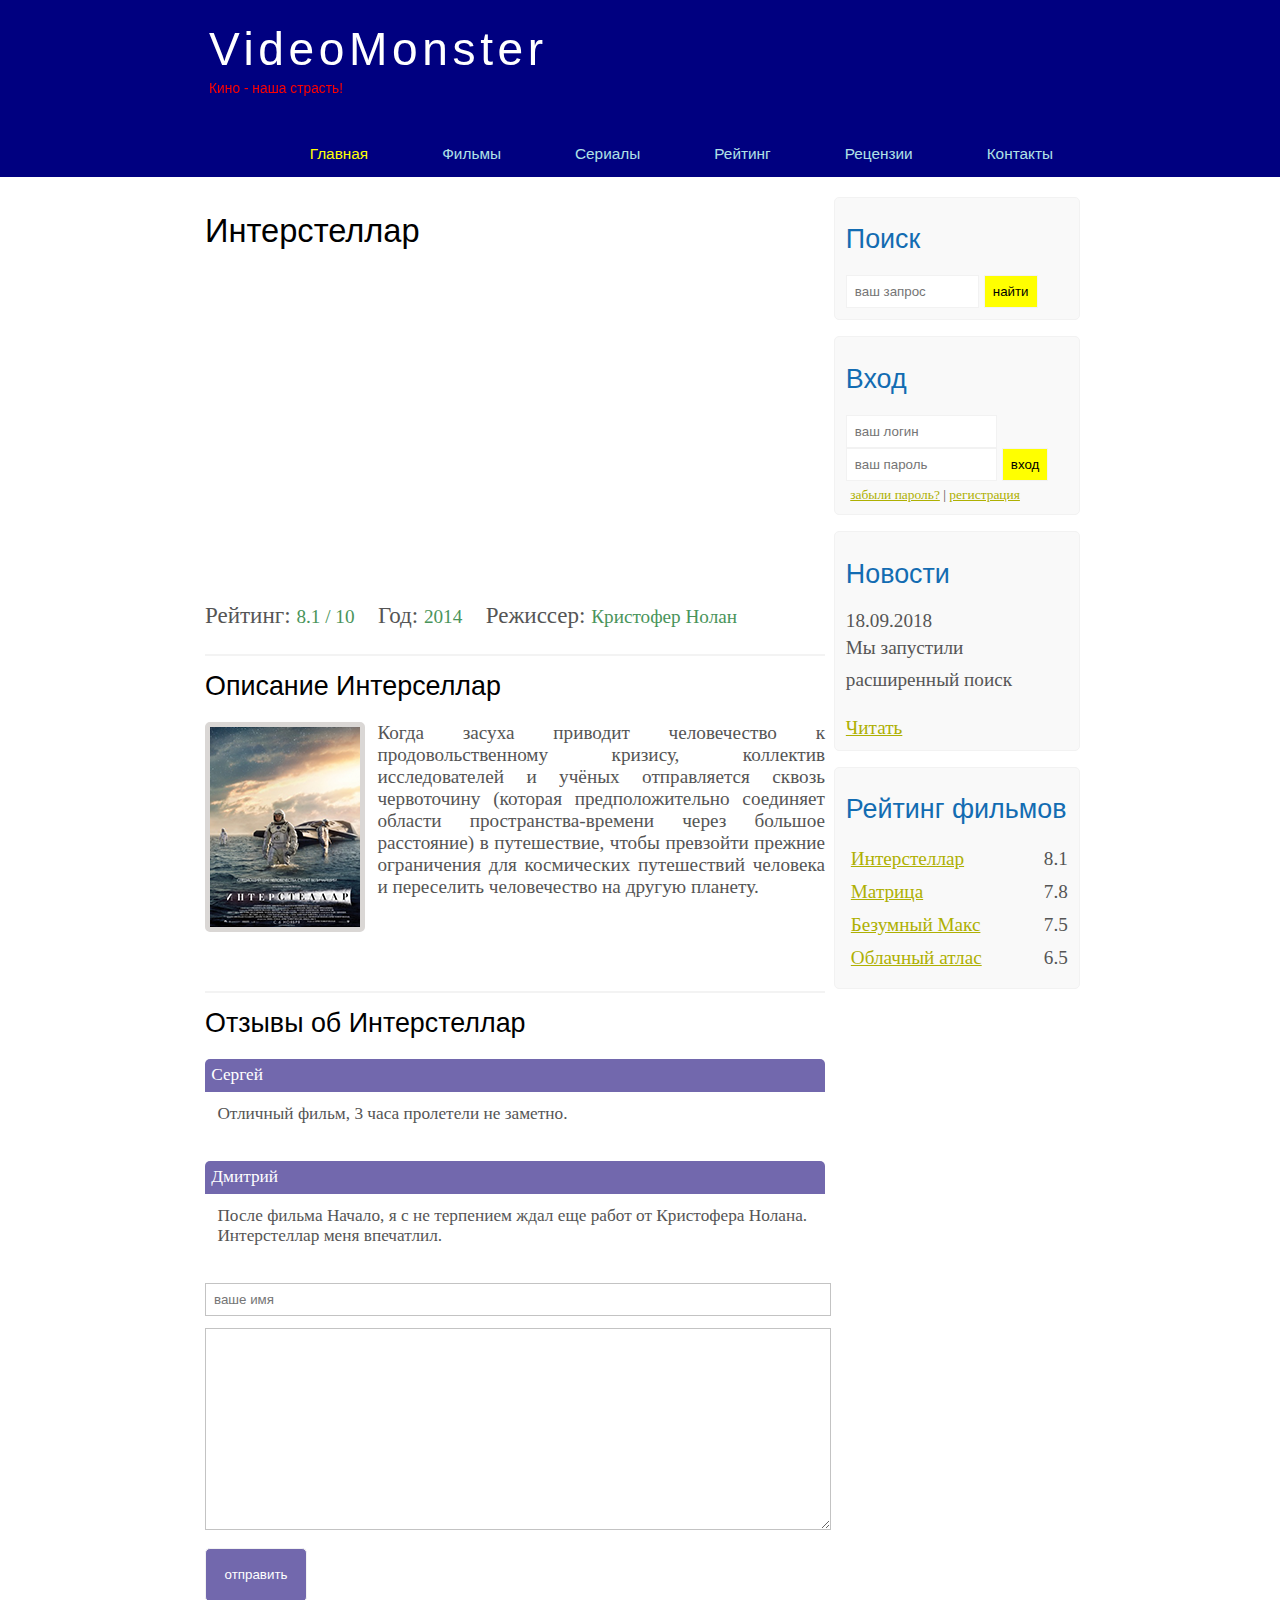
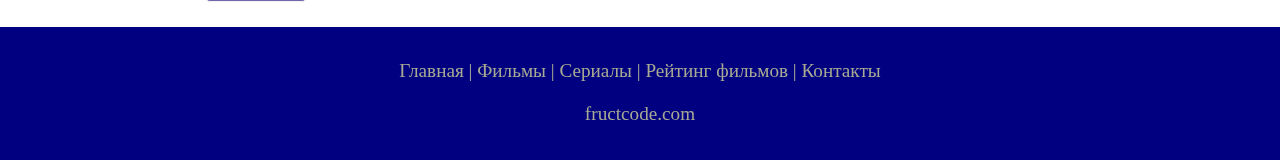
<file: videomonster/show.html>
<!DOCTYPE html>
<html lang="ru">
<head>
	<meta charset="UTF-8">
	<meta name="viewport" content="width=device-width, initial-scale=1.0">
	<title>Интерстеллар</title>
	<meta name="description" content="VideoMonster это личный блог о кино" />
	<meta name="keywords" content="Статьи о фильмах, истории, рецензии" />
	<link rel="stylesheet" href="assets/css/style.css">
</head>
<body>
	
	<div class="main">

		<div class="header">
			<div class="logo">
				<div class="logo_text">
					<h1><a href="/">VideoMonster</a></h1>
					<h2>Кино - наша страсть!</h2>
				</div>
			</div>

			<div class="menubar">

				<ul class="menu">
					<li class="selected"><a href="index.html">Главная</a></li>
					<li><a href="films.html">Фильмы</a></li>
					<li><a href="#">Сериалы</a></li>
					<li><a href="rating.html">Рейтинг</a></li>
					<li><a href="#">Рецензии</a></li>
					<li><a href="contact.html">Контакты</a></li>
				</ul>

			</div>

		</div>


		<div class="site_content">
		
			<div class="sidebar_container">

				<div class="sidebar">
					<h2>Поиск</h2>
					<form method="post" action="#" id="search_form" >
						<input type="search" name="search_field" placeholder="ваш запрос" />
						<input type="submit" class="btn" value="найти" />
					</form>
				</div>
			
				<div class="sidebar">
					<h2>Вход</h2>
					<form method="post" action="#" id="login">

						<input type="text" name="login_field" placeholder="ваш логин" />
						<input type="password" name="password_field" placeholder="ваш пароль" maxlength="25" />
						<input type="submit" class="btn" value="вход" />
						<div class="lables_passreg_text">
							<span><a href="#">забыли пароль?</a></span> | <span><a href="#">регистрация</a></span> 
						</div>

					</form>
				</div>

				<div class="sidebar">
					<h2>Новости</h2>
					<span>18.09.2018</span>
					<p>Мы запустили расширенный поиск</p>
					<a href="#">Читать</a>
				</div>

				<div class="sidebar">
					<h2>Рейтинг фильмов</h2>
					<ul>
						<li><a href="show.html">Интерстеллар</a><span class="rating_sidebar">8.1</span></li>
						<li><a href="№">Матрица</a><span class="rating_sidebar">7.8</span></li>
						<li><a href="№">Безумный Макс</a><span class="rating_sidebar">7.5</span></li>
						<li><a href="№">Облачный атлас</a><span class="rating_sidebar">6.5</span></li>
					</ul>
				</div>

			</div>

			<div class="content">
				<h1>Интерстеллар</h1>

				<iframe width="560" height="315" src="https://www.youtube.com/embed/N0mAYAGBy_g" frameborder="0" allow="accelerometer; autoplay; encrypted-media; gyroscope; picture-in-picture" allowfullscreen></iframe>

				<div class="info_film_page">
					<span class="label">Рейтинг: </span><span class="value">8.1 / 10</span>
					<span class="label">Год: </span><span class="value">2014</span>
					<span class="label">Режиссер: </span><span class="value">Кристофер Нолан</span>
				</div>

				<hr>

				<h2>Описание Интерселлар</h2>
				<div class="description_film">
					<img src="assets/img/inter.png" alt="inter">
					Когда засуха приводит человечество к продовольственному кризису, коллектив исследователей и учёных отправляется сквозь червоточину (которая предположительно соединяет области пространства-времени через большое расстояние) в путешествие, чтобы превзойти прежние ограничения для космических путешествий человека и переселить человечество на другую планету.
				</div>
				
				<hr>

				<h2>Отзывы об Интерстеллар</h2>

				<div class="reviews">
					<div class="review_name">
						Сергей
					</div>
					<div class="review_text">
						Отличный фильм, 3 часа пролетели не заметно.
					</div>
				</div>

				<div class="reviews">
					<div class="review_name">
						Дмитрий
					</div>
					<div class="review_text">
						После фильма Начало, я с не терпением ждал еще работ от Кристофера Нолана. Интерстеллар меня впечатлил.
					</div>
				</div>

				<div class="send">	
					<form method="post" action="#" id="review">
						<input type="text" name="review_name" placeholder="ваше имя">
						<textarea name="review_text"></textarea>
						<input type="submit" value="отправить">
					</form>
				</div>

			</div>

		</div>



		<div class="footer">
    		<p>
    			<a href="index.html">Главная</a> |
    			<a href="films.html">Фильмы</a> | 
    			<a href="#">Сериалы</a> |
    			<a href="rating.html">Рейтинг фильмов</a> |
    			<a href="contact.html">Контакты</a>
    		</p>
    		<p>fructcode.com</p>
   		</div>
   		
	</div>

</body>

</html>
</file>
<file: 09.09.19/style.css>
body {
    font-family: sans-serif
}

header {
    height: 68px;
    border: 1px solid #b5b7ba;
    background-color: #dfdfdf;
    display: flex;
    justify-content: space-around;
    align-items: center;
}

header a {
    color: #4d4d4d;
    font-size: 20px;
    font-weight: 400;
    text-decoration: none
}

h1 {
    color: #2e353d;
    font-size: 40px;
    font-weight: 300;
    text-align: center;
}

main {
    display: flex;
    align-items: center;
    justify-content: space-around;
    padding: 5%;
    flex-wrap: wrap;
}

main img {
    width: 380px;
    padding-bottom: 3%;
}

main p {
    width: 693px;
    color: #242424;
    font-size: 24px;
    font-weight: 400;
    line-height: 36px;
}

footer {
    height: 120px;
    background-color: #434445;
    color: #a4a4a4;
    font-size: 20px;
    font-style: italic;
    display: flex;
    align-items: center;
    justify-content: space-around;
}
</file>
<file: ActiveBox/style.css>
body{font-family:'Raleway', sans-serif;font-size:14px;color:#6c7279;background:#fff}.container{width:100%;max-width:1200px;margin:0 auto;padding:0 15px}.header{width:100%;position:absolute;top:0;left:0;z-index:1000}.header__inner{display:-webkit-box;display:-ms-flexbox;display:flex;padding:35px 0;-webkit-box-pack:justify;-ms-flex-pack:justify;justify-content:space-between;border-bottom:1px solid #515369;-webkit-box-align:center;-ms-flex-align:center;align-items:center}.nav{display:-webkit-box;display:-ms-flexbox;display:flex;font-size:13px;font-weight:bold;text-transform:uppercase}.nav__link{color:#fff;text-decoration:none;opacity:.75;-webkit-transition:opacity .2s linear;-o-transition:opacity .2s linear;transition:opacity .2s linear;margin-left:50px}.nav__link:first-child{margin-left:0}.nav__link:hover{opacity:1}.intro{display:-webkit-box;display:-ms-flexbox;display:flex;-webkit-box-orient:vertical;-webkit-box-direction:normal;-ms-flex-direction:column;flex-direction:column;-webkit-box-pack:center;-ms-flex-pack:center;justify-content:center;height:750px;background:#31344e url("img/intro-bg.jpg") center no-repeat/cover;padding-top:100px}.intro__inner{width:100%;max-width:970px;margin:0 auto;text-align:center}.intro__title{margin:0 0 30px;font-family:'Open Sans', sans-serif;font-size:65px;line-height:1.1;color:#fff;font-weight:700;text-transform:uppercase}.intro__subtitle{font-size:22px;font-family:'Raleway', sans-serif;color:#fff;font-weight:400;line-height:1.5;margin-bottom:75px}.btn{display:inline-block;vertical-align:top;border-radius:3px;border:0;cursor:pointer;font-family:innehit;font-size:13px;color:#fff;font-weight:600;text-transform:uppercase;text-decoration:none;-webkit-transition:background .1s linear;-o-transition:background .1s linear;transition:background .1s linear}.btn--red{background:#e84545;padding:15px 50px}.btn--red:hover{background:#dd2e2e}.features{display:-webkit-box;display:-ms-flexbox;display:flex;-ms-flex-wrap:wrap;flex-wrap:wrap;margin:100px 0}.features__item{width:33.33333%;text-align:center;padding:0 40px;margin:35px 0}.features__icon{margin-bottom:25px}.features__title{font-size:14px;font-weight:700;text-transform:uppercase;color:#2d3033;margin-bottom:20px}.features__text{line-height:1.5;color:#6c7279;font-style:14px;font-weight:400}.works{display:-webkit-box;display:-ms-flexbox;display:flex;-ms-flex-wrap:wrap;flex-wrap:wrap}.works__item{width:25%;height:350px;position:relative;overflow:hidden;border-bottom:1px solid #fff;border-right:1px solid #fff}.works__item:hover .works__content{opacity:1}.works__photo{position:absolute;top:50%;left:50%;z-index:1;-webkit-transform:translate3d(-50%, -50%, 0);transform:translate3d(-50%, -50%, 0)}.works__content{display:-webkit-box;display:-ms-flexbox;display:flex;-webkit-box-orient:vertical;-webkit-box-direction:normal;-ms-flex-direction:column;flex-direction:column;-webkit-box-pack:center;-ms-flex-pack:center;justify-content:center;width:100%;height:100%;background-color:rgba(232, 69, 69, 0.9);text-align:center;position:absolute;top:0;left:0;z-index:2;opacity:0;-webkit-transition:opacity 0.2s linear;-o-transition:opacity 0.2s linear;transition:opacity 0.2s linear}.works__title{margin-bottom:5px;font-size:14px;font-weight:700;color:#fff;text-transform:uppercase}.works__text{font-size:14px;color:#fff}.team{margin:100px 0 70px}.team__inner{display:-webkit-box;display:-ms-flexbox;display:flex;-ms-flex-wrap:wrap;flex-wrap:wrap;margin:0 -15px}.team__item{width:25%;padding:0 15px;margin-bottom:30px}.team__photo{display:block;max-width:100%;height:auto;margin-bottom:20px}.team__name{margin-bottom:8px;font-size:22px;color:#2d3033}.team__prof{margin-bottom:25px;color:#e84545;font-size:13px}.team__text{color:#6c7279;font-size:14px;line-height:1.5;margin-bottom:25px}.social{display:-webkit-box;display:-ms-flexbox;display:flex}.social__item{display:-webkit-box;display:-ms-flexbox;display:flex;-webkit-box-pack:center;-ms-flex-pack:center;justify-content:center;-webkit-box-align:center;-ms-flex-align:center;align-items:center;width:40px;height:40px;border:1px solid #e8ecee;margin-right:4px;-webkit-transition:2s;-o-transition:2s;transition:2s}.social__item:hover{background:blue}
/*# sourceMappingURL=style.css.map */
</file>
<file: videomonster/assets/css/style.css>
*  	{
	margin: 0;
	padding: 0;
}

body {
	font-size: 1.2em;
	background-color: #fff;
	color: #555;
}

p {
	padding: 0 0 20px 0;
	line-height: 1.7em;
}

input[type="text"], input[type="password"], input[type="search"] {
  color: #5d5d5d;
  width: 60%;
  padding: 8px;
} 

input, textarea {
	outline: none;
	border: none;
	border: solid 1px #f2f2f2;
}

h1, h2 {
	font: normal 170% 'century gothic', arial;
	margin: 0 0 15px 0;
	padding: 15px 0 5px 0;
	color: #000;
}

h2 {
	font-size: 140%;
}

a, a:hover {
	outline: none;
	text-decoration: underline;
	color: #aeb002;
}
ul {
	margin: 2px 0 22px 17px;
}

ul li {
	margin: 0 0 6px 0;
	padding: 0 0 4px 5px;
	line-height: 1.5em;
}


table {
	width: 100%;
	border: solid 1px #f4f4f4;
}

td {
	padding: 2%;
	border: solid 1px #f4f4f4;
}

td img {
	width: 60px;
	vertical-align: middle;
}

.header {
	background-color: #000080;
	height: 177px;
	font-size: 0.8em;
	margin-left: 0px;
	margin-right: 0px;
	min-width: 900px;
}

.main, .logo, .menubar, .site_content, .footer {
	margin-left: auto;
	margin-right: auto;
}

.logo {
	width: 880px;
	padding-bottom: 40px;
}

.logo h1, .logo h2 {
	font: normal 300% 'century gothic', arial, sans-serif;
	margin: 0 0 0 9px;
}

.logo_text h1, .logo_text h1 a, .logo_text h1 a:hover {
	padding: 22px 0 0 0;
	color: #fff;
	letter-spacing: 0.1em;
	text-decoration: none;
}

.logo_text h2 {
	font-size: 0.9em;
	padding: 4px 0 0 0;
	color: #FF0000;
}

.menubar {
	width: 900px;
	height: 46px;
}

ul.menu {
	float: right;
}

ul.menu li {
	float: left;
	padding: 0 0 0 9px;
	list-style: none;
	margin: 1px 2px 0 0;
}

ul.menu li a {
	font: normal 100% 'trebuchet ms', sans-serif;
	display: block;
	height: 20px;
	padding: 6px 35px 5px 28px;
	color: #B0E0E6;
	text-decoration: none;
}

ul.menu li.selected a {
	color: #FFFF00;
}

ul.menu li a:hover {
	color: #FFFF00;
}

hr {
	border: solid 1px #f3f3f3;
}

.site_content {
	width: 880px;
	overflow: hidden;
	margin: 20px auto 0 auto;
	background-color: white;
}

.sidebar_container {
	float: right;
	width: 224px;
}

.sidebar {
	float: right;
	width: 222px;
	padding: 5%;
	margin: 0 0 16px 0;
	border: solid 1px #f2f2f2;
	border-radius: 5px;
	background-color: #f9f9f9;
}

.btn {
	padding: 8px;
	background-color: #FFFF00;
	cursor: pointer;
}

.sidebar h2 {
	color: #136cb2;
}

.lables_passreg_text {
	font-size: 0.7em;
	margin-top: 3%;
	margin-left: 2%;
}

.sidebar ul {
	margin: 0;
}

.sidebar ul li {
	list-style-type: none;
	margin: 0 0 0 0;
}

.sidebar .rating_sidebar {
	float: right;
}

.content {
	text-align: left;
	width: 620px;
	padding: 0 0 0 5px;
	float: left;
}

.content a {
	text-decoration: none;
}

.films_bloks {
	margin-bottom: 5%;
}

.films_bloks img {
	border-radius: 5px;
	border: solid 5px #dad7d5;
	width: 22%;
}

.posts .posts_content {
	font-size: 0.8em;
}

.info_film_page {
	margin-top: 2%;
	margin-bottom: 4%;
}

.info_film_page .label {
	font-size: 1.2em;
}

.info_film_page .value {
	font-size: 1em;
	color: #49945a;
	margin-right: 3%;
}

.description_film {
	margin-bottom: 15%;
	text-align: justify;
}

.description_film img {
	float: left;
	margin-right: 2%;
	border-radius: 5px;
	border: solid 5px #dad7d5;
}

.reviews {
  margin-bottom: 4%;
  font-size: 0.9em;
}

.reviews .review_name {
  background-color: #7268AD;
  color: white;
  padding: 1%;
  border-top-left-radius: 5px;
  border-top-right-radius: 5px;
}

.reviews .review_text {
  padding-top: 2%;
  padding-bottom: 2%; 
  padding-left: 2%;
}

.send {
  margin-bottom: 4%;
}

.send input[type="text"], textarea {
  border: solid 1px #C3C3C3;
  margin-bottom: 2%;
}

.send input[type="text"]{
  width: 98%;
}

.send textarea {
  width: 624px;
  height: 200px;
}

.send input[type="submit"]{
  background-color: #7268AD;
  padding: 3%;
  color: white;
  border-radius: 5px;
}

.send_contact input[type="text"] {
  width: 500px;
}

.send_contact textarea {
  width: 516px;
}

.info_film {
	margin-bottom: 5%;
	background-color: #f9f9f9;
	padding: 5%;
	height: 270px;
	text-align: justify;
}

.info_film img {
	float: left;
	margin-right: 2%;
	border-radius: 5px;
	border: solid 5px #dad7d5;
	width: 25%;
}

.button {
	background-color: #7268ad;
	padding: 1%;
	border-radius: 5px;
	float: right;
	margin-top: 5%;
	clear: both;
	font-size: 0.8em;
}

.button a {
	color: white;
}

.center {
	text-align: center;
}

.rating {
	font-weight: bold;
}

.footer {
	width: 100%;
	height: 100px;
	padding: 28px 0 5px 0;
	text-align: center;
	background-color: #000080;
	color: #a8aa94;
	margin-left: 0px;
	margin-right: 0px;
	min-width: 900px;
}

.footer a {
	color: #a8aa94;
	text-decoration: none;
}

.footer a:hover {
	color: #fff;
	text-decoration: none;
}

.footer p {
	padding: 0 0 10px 0;
}

/* CSS Mobile */

@media only screen
and (min-device-width : 320px)
and (max-device-width : 568px) {

  .header {
    background-color: #257965;
    min-width: 100%;
    height: 20%;
    text-align: center;
  }

  .logo {
    width: 100%;
  }

  .site_content {
    width: 100%;
  }

  .menubar {
    width: 100%;
    height: 100%;
  }

  .content {
    width: 100%;
    text-align: center;
  }

  .site_content { 
    width: 100%;
    text-align: center;
  }
  
  .sidebar_container {
    display: none;
  }

  .footer {
    display: none;
  }

  ul.menu {
    float: none;
  }

  ul.menu li {
    margin: 0;
    padding: 0;
    float: none;
  }

  .logo h1 {
    font: normal 235% 'century gothic', arial, sans-serif;
  }

  .logo h2 {
    font: normal 100% 'century gothic', arial, sans-serif;
    color:white;
  }

  .content h1, h2 {
    font: normal 110% 'century gothic', arial;
  }

  .films_block img {
    width: 43%;
  }

  .posts_content p {
    line-height: 1.5em;
    padding: 3%;
    text-align: justify;
  }

  .posts p {
    font-size: 120%;
  }

  /* films page*/

  .info_films {
  	float: none;
  	height: 100%;
  	text-align: left;
  }

  .info_films img {
	width: 90%;
	margin-bottom: 5%;
  }

  .button {
  	float: none;
  	margin-bottom: 5%;
  }

  /* rating page */
  table {
    display: block;
  }

  th {
    font-size: 75%;
  }

  td {
    padding: 0;
    margin: 0;
    font-size: 95%;
    text-align: justify;
  }

  /* show page */

  iframe {
    width: 88%;
    height: 100%;
  }

  .descriptions_film {
    width: 90%;
    text-align: left;
    margin-left: 2%;
  }
  
  .descriptions_film img {
    float: none;
    width: 73%;
    display: block;
    margin: 0;
    padding: 0;
    margin-left: 11%;
    margin-bottom: 7%;
  }

  .reviews {
    text-align: left;
    width: 96%;
  }

  .send input[type="text"] {
    width: 80%;
  }

  .send textarea {
    width: 85%;
  }

}
</file>
